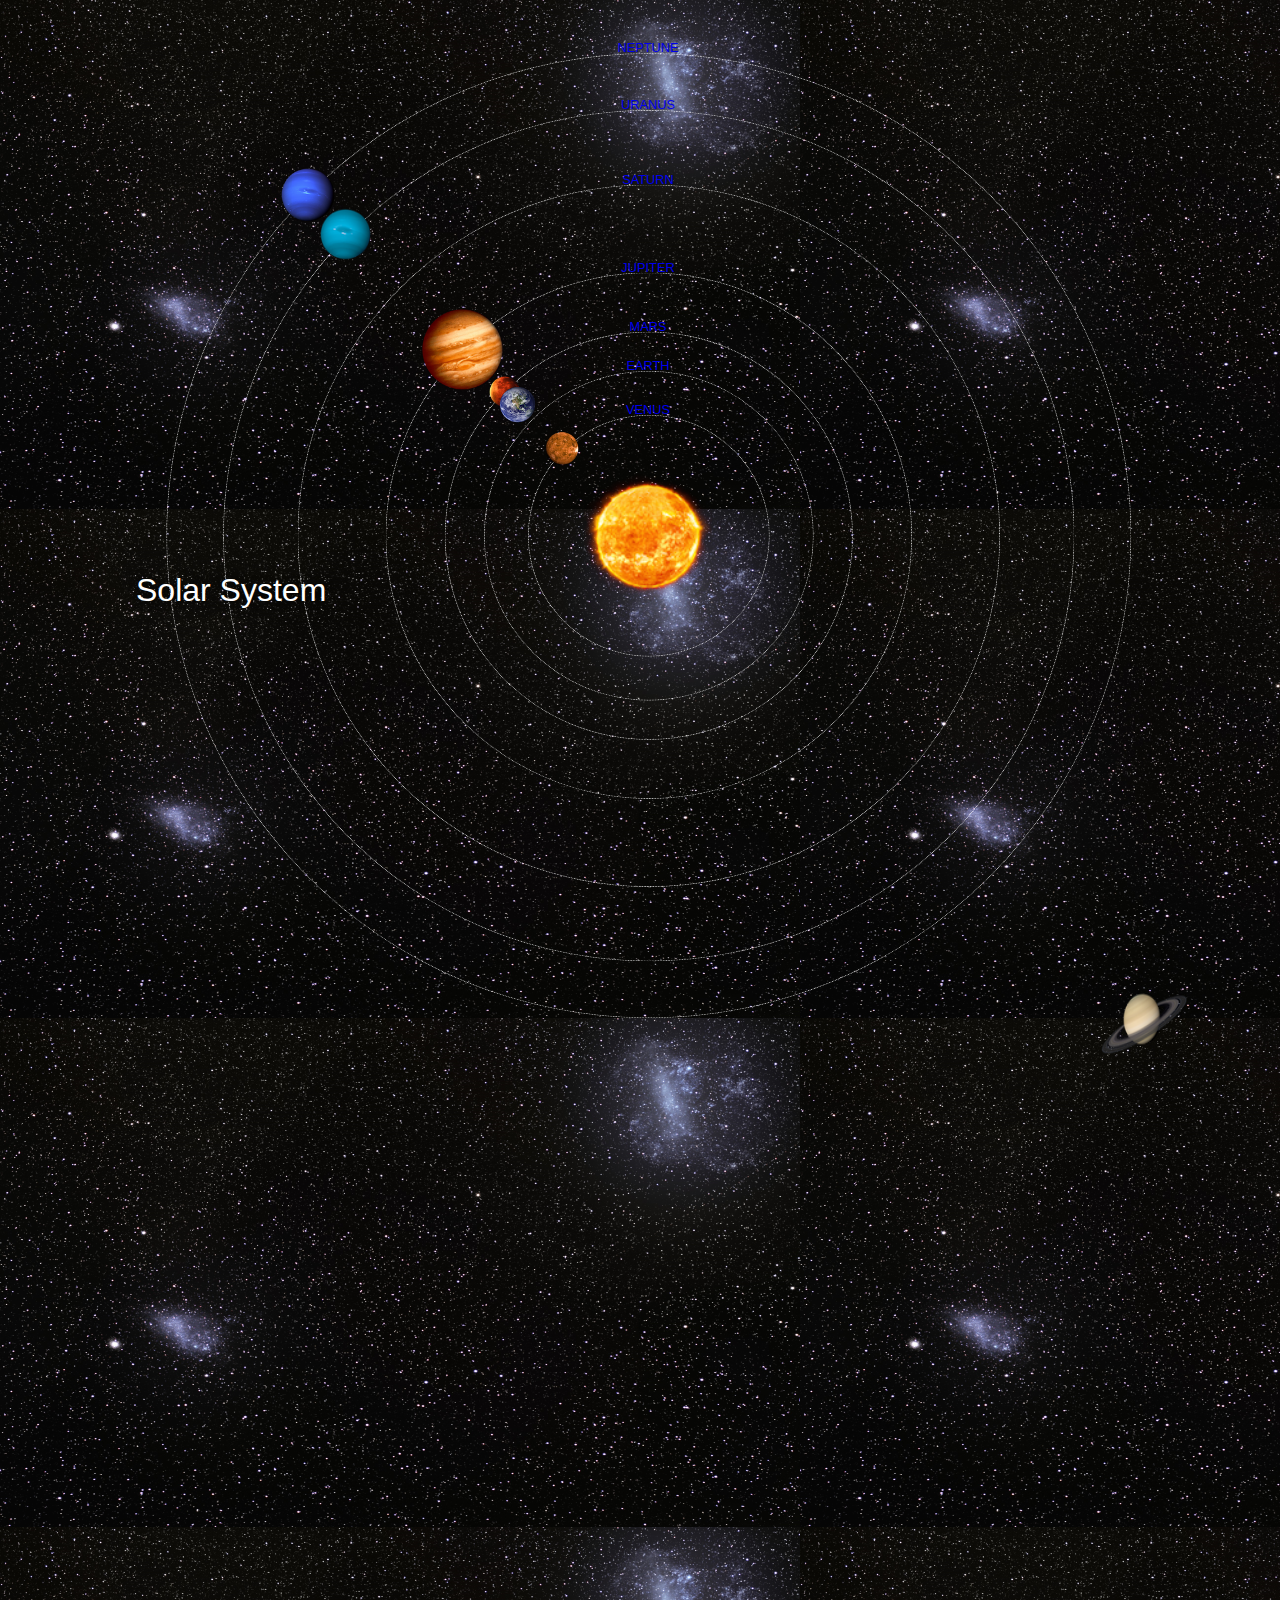
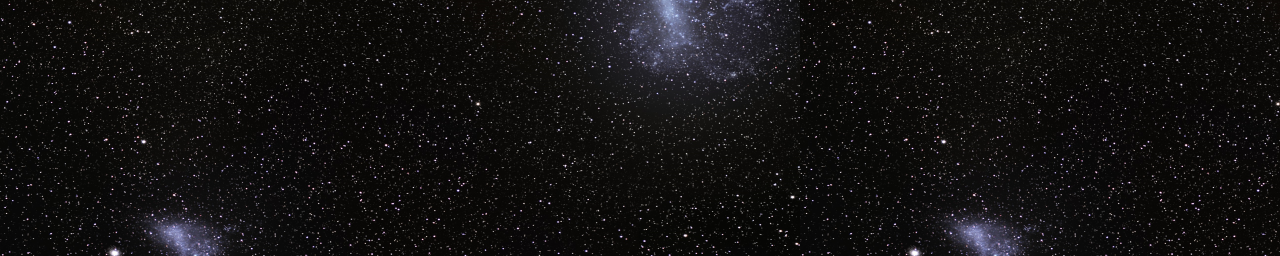
<file: index.html>
<!DOCTYPE>
<html>
<head>
    <title> Solar System</title>
    <link rel="stylesheet"  href="style.css"/>
    </head>
    <body>
    <div  id="container">
        <h1>Solar System</h1>
        <a hred="sun.html"><img src="images/sun.png" id="sun"/></a>
        
        <div id="neptune-orbit">
            <a href="neptune.html"><img src="images/neptune.png" id="neptune"/></a>
        </div>
        <div id="neptune-label" class="label-box">
            <a href="neptune.html">NEPTUNE</a>
        </div>
        
        
        <div id="uranus-orbit">
            <a href="uranus.html"><img src="images/uranus.png" id="uranus"/></a>
        </div>
        <div id="uranus-label" class="label-box">
            <a href="uranus.html">URANUS</a>
        </div>
        
        
        <div id="saturn-orbit">
            <a href="saturn.html"><img src="images/saturn.png" id="saturn"/></a>
        </div>
        <div id="saturn-label" class="label-box">
            <a href="saturn.html">SATURN</a>
        </div>
        
        
         <div id="jupiter-orbit">
            <a href="saturn.html"><img src="images/jupiter.png" id="jupiter"/></a>
        </div>
        <div id="jupiter-label" class="label-box">
            <a href="jupiter.html">JUPITER</a>
        </div>
        
         <div id="mars-orbit">
            <a href="mars.html"><img src="images/mars.png" id="mars"/></a>
        </div>
        <div id="mars-label" class="label-box">
            <a href="mars.html">MARS</a>
        </div>
        
         <div id="earth-orbit">
            <a href="earth.html"><img src="images/earth.png" id="earth"/></a>
        </div>
        <div id="earth-label" class="label-box">
            <a href="earth.html">EARTH</a>
        </div>
        
         <div id="venus-orbit">
            <a href="venus.html"><img src="images/venus.png" id="venus"/></a>
        </div>
        <div id="venus-label" class="label-box">
            <a href="venus.html">VENUS</a>
        </div>
        
    
        
        </div>  
    </body>
</html>
</file>
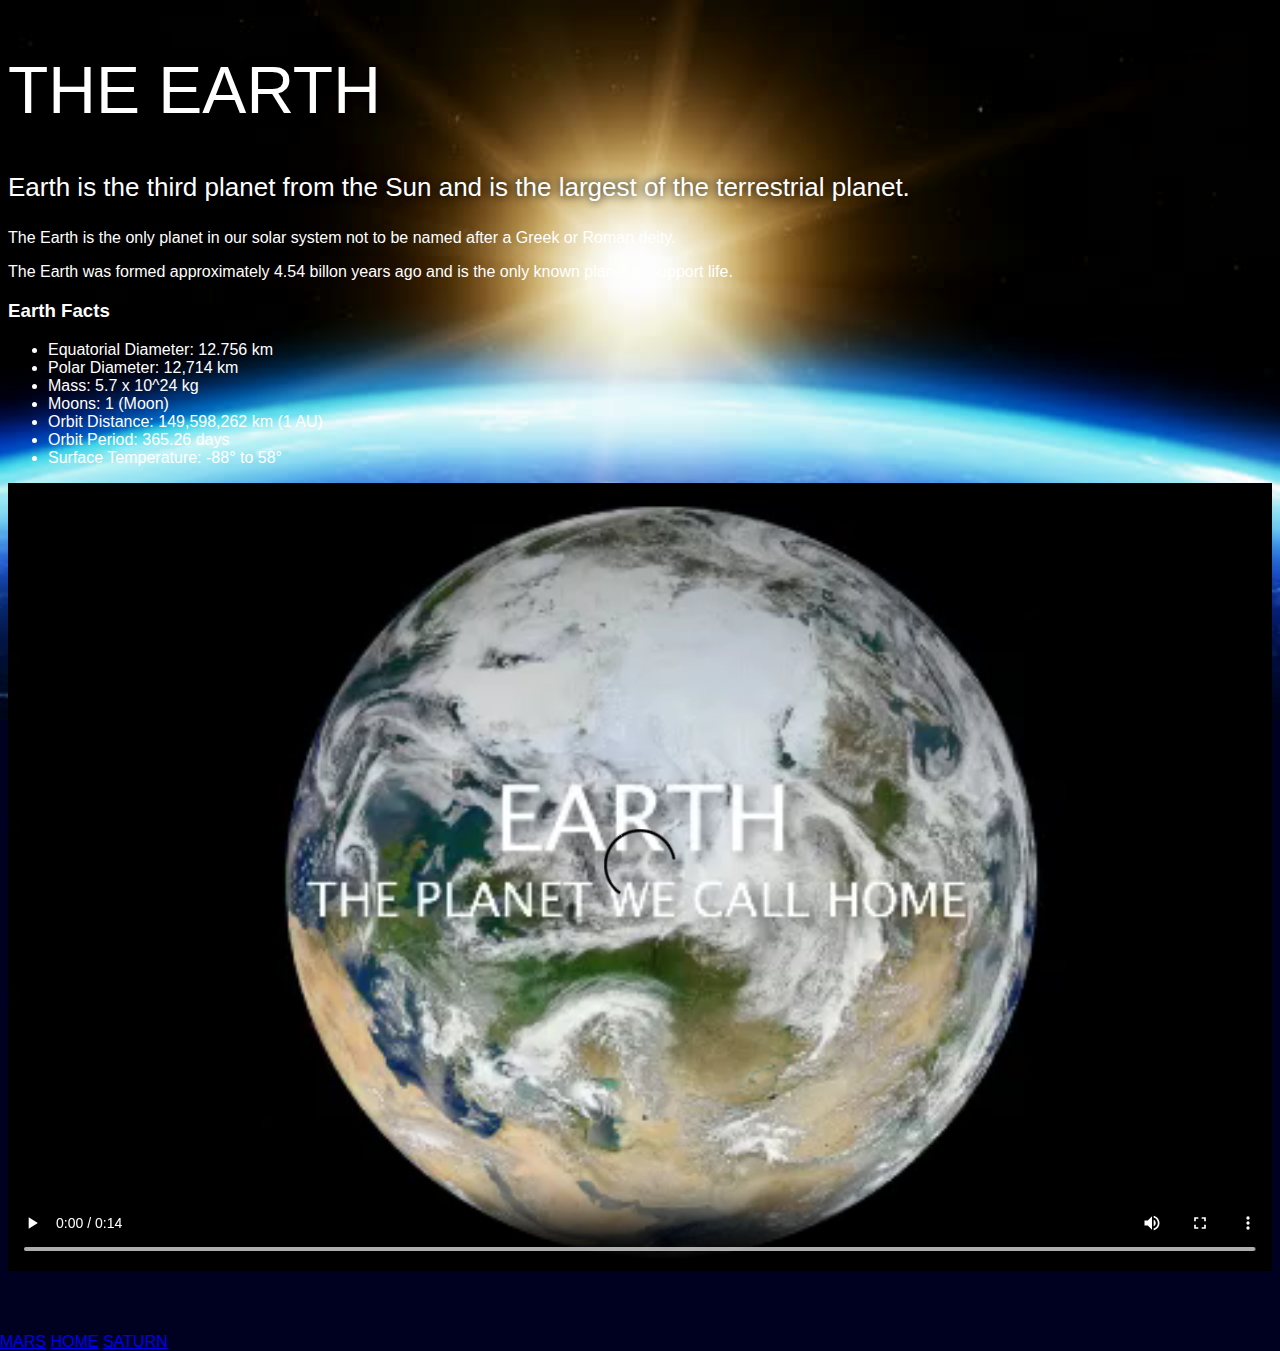
<file: earth.html>
<!DOCTYPE html> 
<html> 
<head> 
    <title>Solar System</title> 
    <link rel="stylesheet" href="style-pages.css"/> 
    </head> 

    <body> 

        <div id="main"> 
            <div id="content">
            <h1>The Earth</h1>
            <p class="intro">
                         Earth is the third planet from the Sun and is the largest  of the terrestrial planet.  
                </p>
                
                <p> The Earth is the only planet in our solar system not to be named after a Greek or Roman deity. </p> 

                <p>The Earth was formed approximately 4.54 billon years ago and is the only known planet to support life. </p> 
                
                <h3>Earth Facts</h3>
                <ul>
                 <li>Equatorial Diameter: 12.756 km</li> 
                 <li>Polar Diameter: 12,714 km</li> 
                 <li>Mass: 5.7 x 10^24 kg</li> 
                 <li>Moons: 1 (Moon)</li> 
                 <li>Orbit Distance: 149,598,262 km (1 AU) </li> 
                 <li>Orbit Period: 365.26  days</li>  
                 <li>Surface Temperature: -88&deg; to 58&deg;</li>  
                </ul>
                
                <video id="video" controls>
                <source src="videos/earth-video.mp4" type="video/mp4">
                </video>
                
            </div>
            <div id="botttom-tabs">
                <a href="mars.html">MARS</a>
                <a href="index.html">HOME</a>
                <a href="saturn.html">SATURN</a>
                
            
            </div>
        </div>
    </body>
</html>
</file>
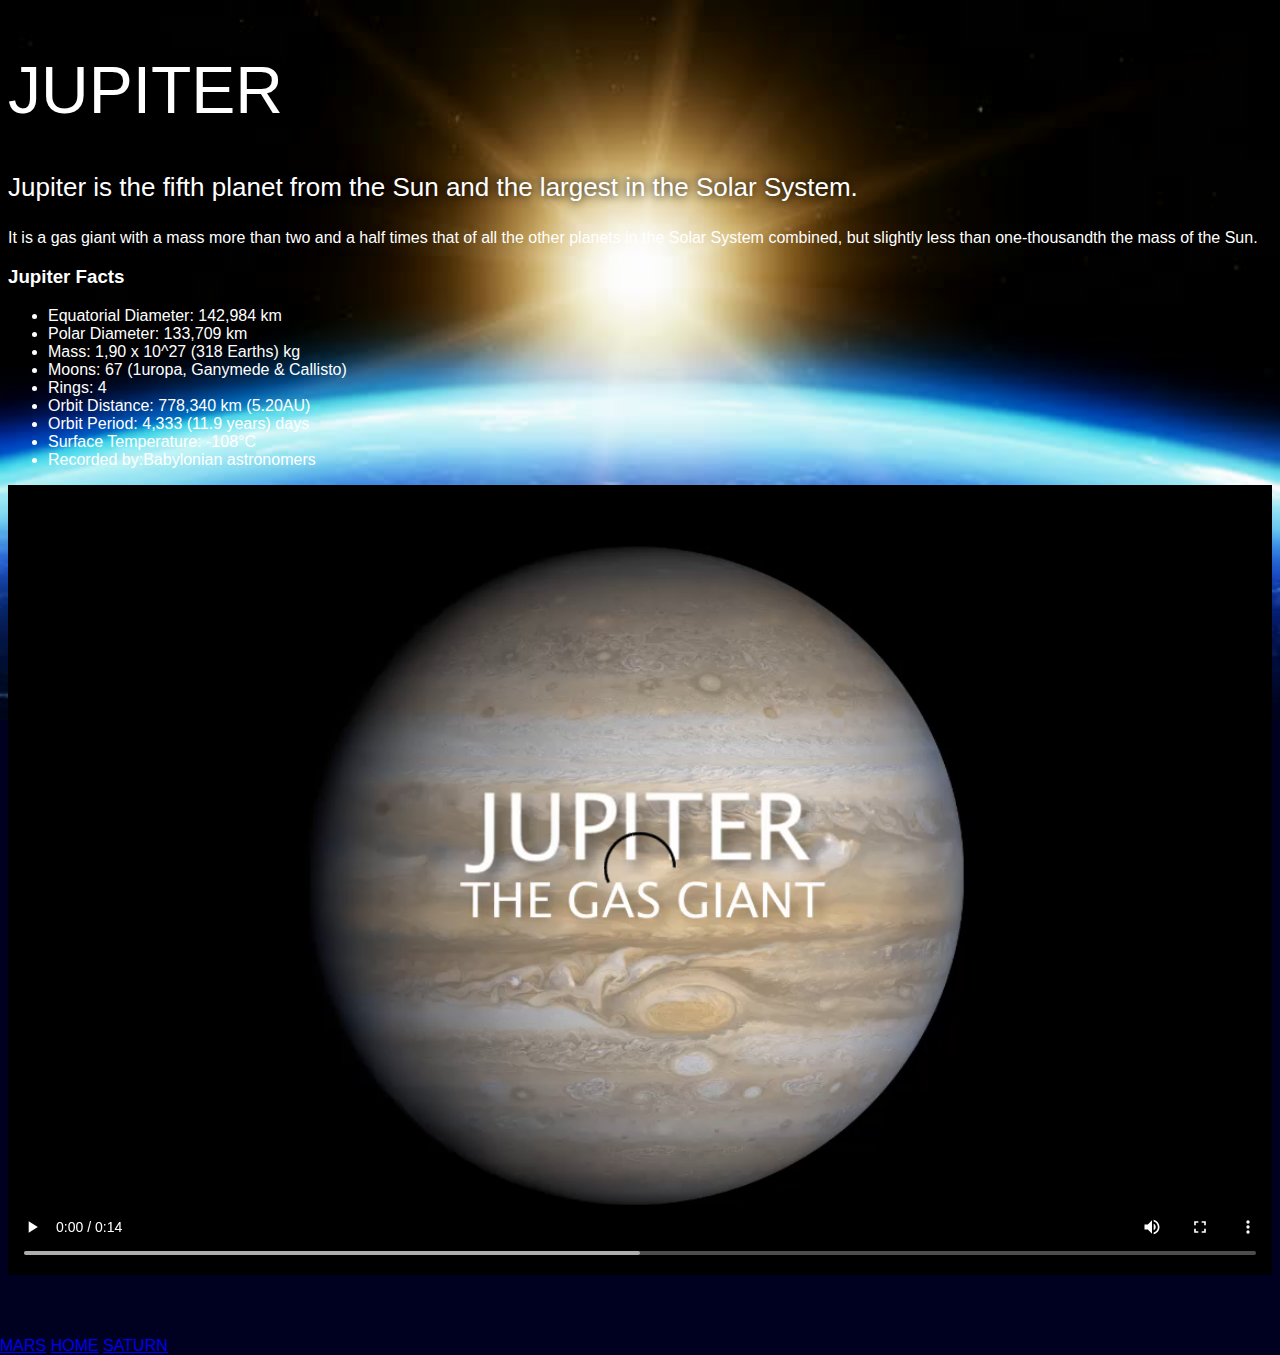
<file: jupiter.html>
<!DOCTYPE html> 
<html> 
<head> 
    <title>Solar System</title> 
    <link rel="stylesheet" href="style-pages.css"/> 
    </head> 

    <body> 

        <div id="main"> 
            <div id="content">
            <h1>Jupiter</h1>
            <p class="intro">
               Jupiter is the fifth planet from the Sun and the largest in the Solar System. 
                </p>
                
                <p>It is a gas giant with a mass more than two and a half times that of all the other planets in the Solar System combined, but slightly less than one-thousandth the mass of the Sun.</p>
                
                <h3>Jupiter Facts</h3>
                  <ul> 

                 <li>Equatorial Diameter: 142,984 km</li> 
                 <li>Polar Diameter: 133,709 km</li> 
                 <li>Mass: 1,90 x 10^27 (318 Earths) kg</li> 
                 <li>Moons: 67 (1uropa, Ganymede & Callisto)</li> 
                <li>Rings: 4</li> 
                 <li>Orbit Distance: 778,340 km (5.20AU) </li> 
                 <li>Orbit Period: 4,333 (11.9 years) days</li>  
                 <li>Surface Temperature: -108&deg;C</li>  
                 <li>Recorded by:Babylonian astronomers</li> 

            </ul> 
                
                <video id="video" controls>
                <source src="videos/jupiter-video.mp4" type="video/mp4">
                </video>
             
            </div>
            <div id="botttom-tabs">
                <a href="mars.html">MARS</a>
                <a href="index.html">HOME</a>
                <a href="saturn.html">SATURN</a>
                
            
            </div>
        </div>
    </body>
</html>
</file>
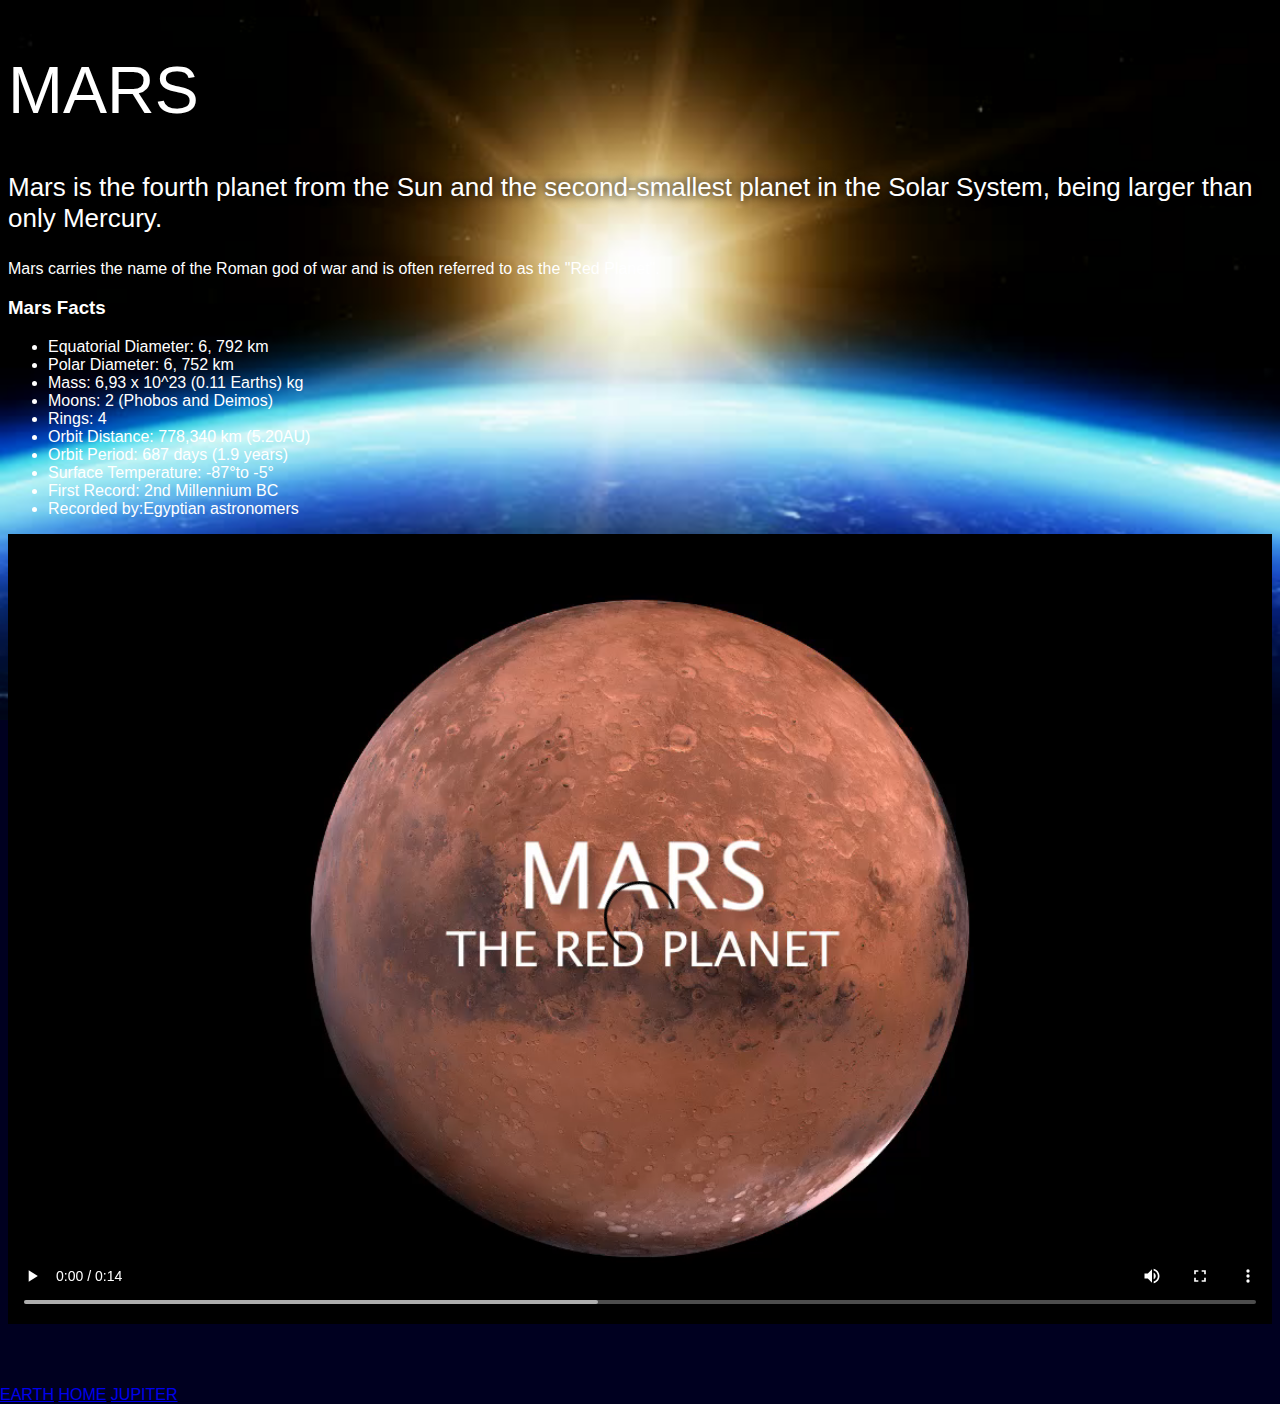
<file: mars.html>
<!DOCTYPE html> 
<html> 
<head> 
    <title>Solar System</title> 
    <link rel="stylesheet" href="style-pages.css"/> 
    </head> 

    <body> 

        <div id="main"> 
            <div id="content">
            <h1>Mars</h1>
            <p class="intro">
               Mars is the fourth planet from the Sun and the second-smallest planet in the Solar System, being larger than only Mercury.  
                </p>
                
                <p>Mars carries the name of the Roman god of war and is often referred to as the "Red Planet".</p>
                
                <h3>Mars Facts</h3>
                <ul> 

                 <li>Equatorial Diameter: 6, 792 km</li> 
                 <li>Polar Diameter: 6, 752 km</li> 
                 <li>Mass: 6,93 x 10^23 (0.11 Earths) kg</li> 
                 <li>Moons: 2 (Phobos and Deimos)</li> 
                <li>Rings: 4</li> 
                 <li>Orbit Distance: 778,340 km (5.20AU) </li> 
                 <li>Orbit Period: 687 days  (1.9 years)</li>  
                 <li>Surface Temperature: -87&deg;to -5&deg;</li>  
                <li>First Record: 2nd Millennium BC</li> 
                 <li>Recorded by:Egyptian astronomers</li> 

            </ul> 
                
                <video id="video" controls>
                <source src="videos/mars-video.mp4" type="video/mp4">
                </video>
                
            </div>
            <div id="botttom-tabs">
                <a href="earth.html">EARTH</a>
                <a href="index.html">HOME</a>
                <a href="jupiter.html">JUPITER</a>
                
            
            </div>
        </div>
    </body>
</html>
</file>
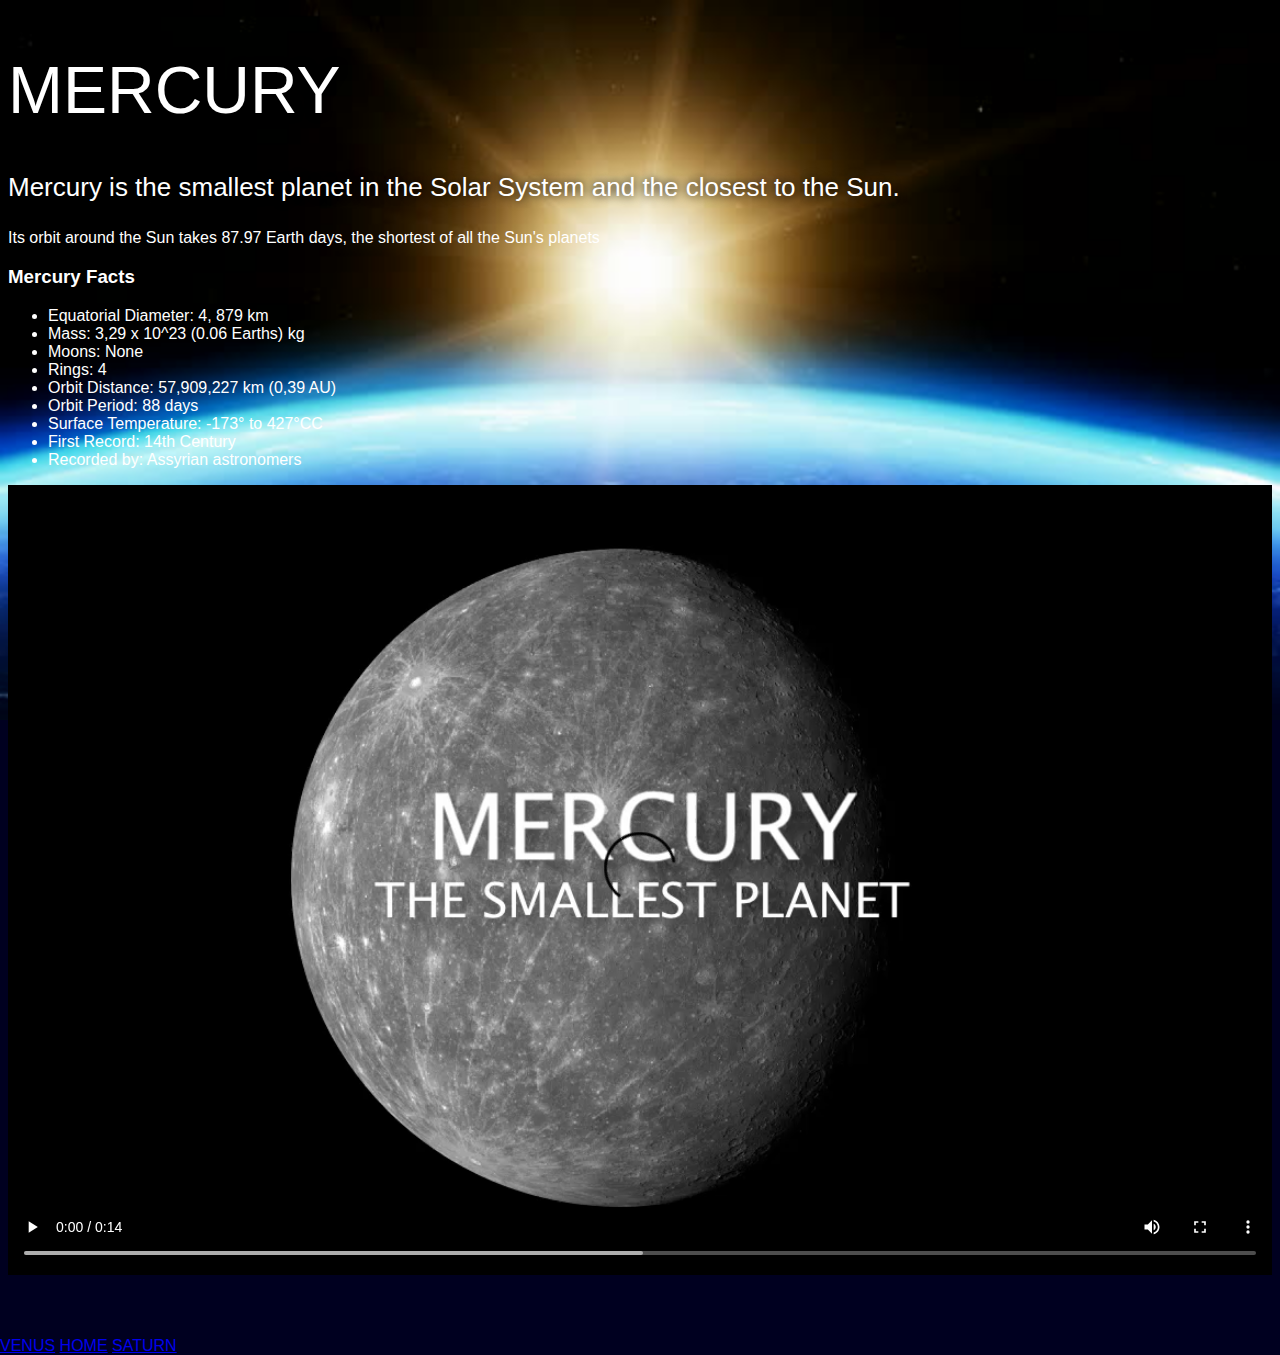
<file: mercury.html>
<!DOCTYPE html> 
<html> 
<head> 
    <title>Solar System</title> 
    <link rel="stylesheet" href="style-pages.css"/> 
    </head> 

    <body> 

        <div id="main"> 
            <div id="content">
            <h1>Mercury</h1>
            <p class="intro">
                     Mercury is the smallest planet in the Solar System and the closest to the Sun.  
                </p>
                
                <p>Its orbit around the Sun takes 87.97 Earth days, the shortest of all the Sun's planets</p>
                
                <h3>Mercury Facts</h3>
                <ul>
                 <li>Equatorial Diameter: 4, 879 km</li> 
                 <li>Mass: 3,29 x 10^23 (0.06 Earths) kg</li> 
                 <li>Moons: None</li> 
                <li>Rings: 4</li> 
                 <li>Orbit Distance: 57,909,227 km (0,39 AU) </li> 
                 <li>Orbit Period: 88 days</li>  
                 <li>Surface Temperature: -173&deg; to 427&deg;CC</li> 
                <li>First Record: 14th Century</li> 
                 <li>Recorded by: Assyrian astronomers</li> 
                
                </ul>
                
                <video id="video" controls>
                <source src="videos/mercury-video.mp4" type="video/mp4">
                </video>
                
            </div>
            <div id="botttom-tabs">
                <a href="venus.html">VENUS</a>
                <a href="index.html">HOME</a>
                <a href="saturn.html">SATURN</a>
                
            
            </div>
        </div>
    </body>
</html>
</file>
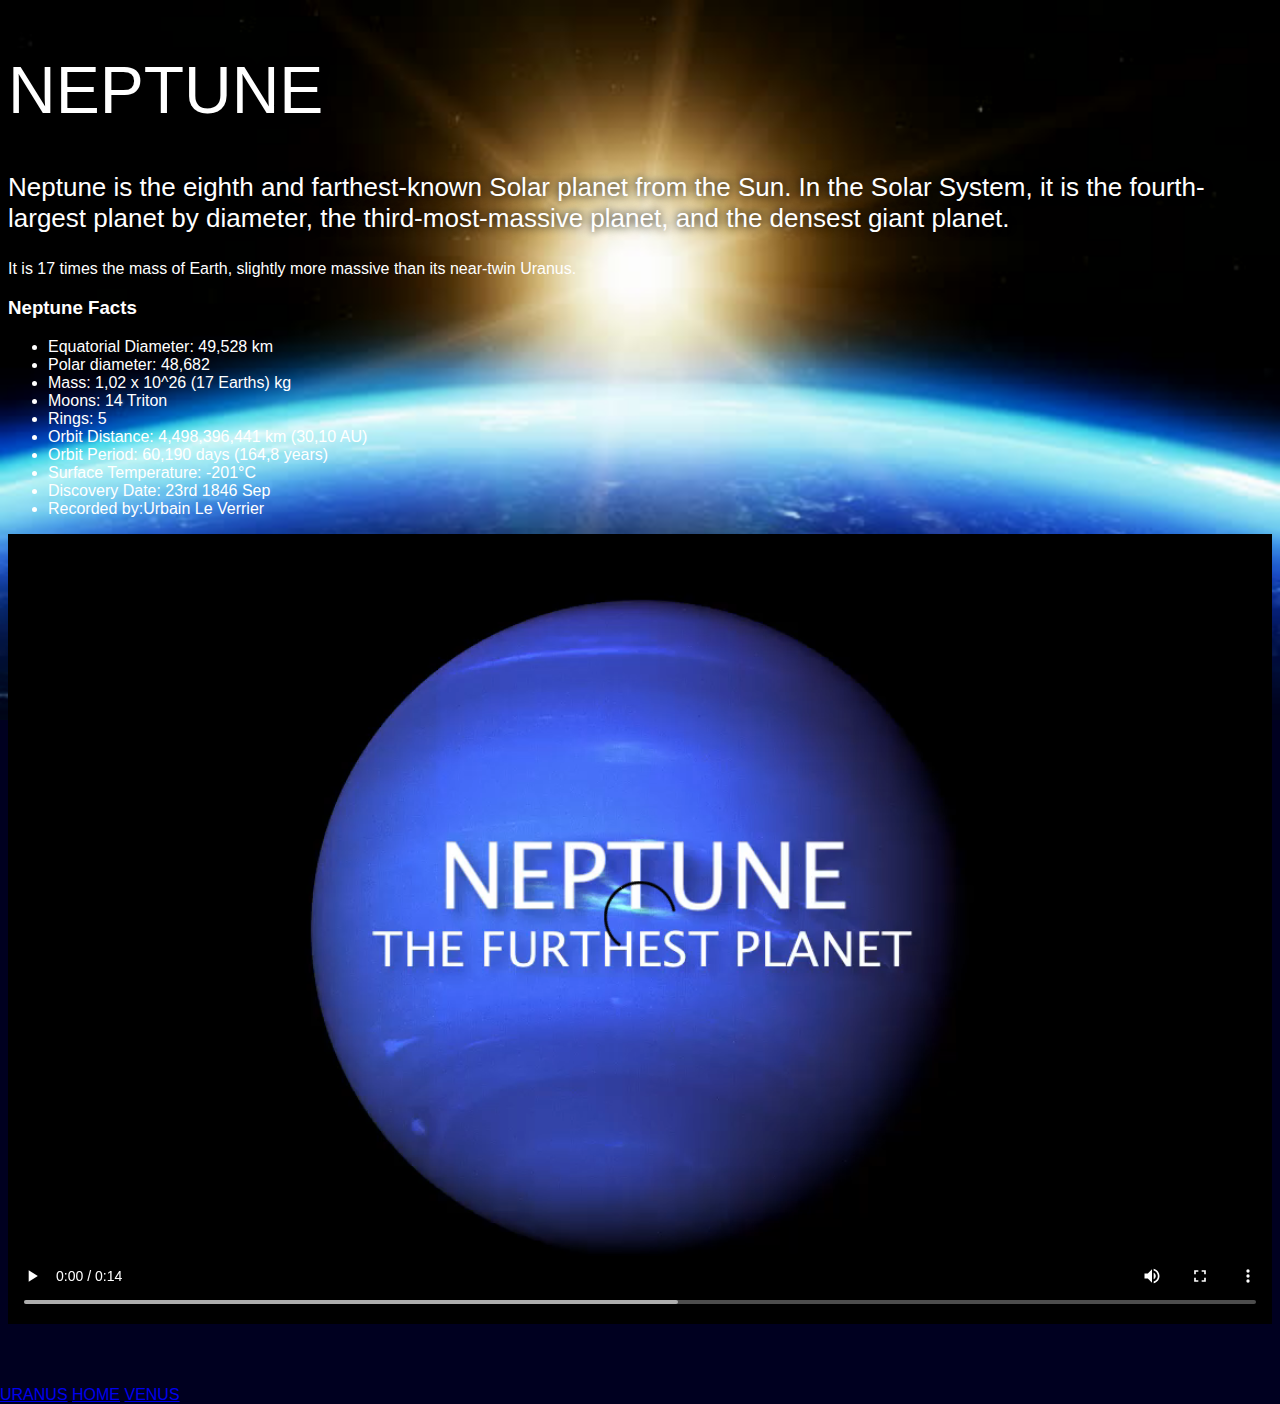
<file: neptune.html>
<!DOCTYPE html> 
<html> 
<head> 
    <title>Solar System</title> 
    <link rel="stylesheet" href="style-pages.css"/> 
    </head> 

    <body> 

        <div id="main"> 
            <div id="content">
            <h1>Neptune</h1>
            <p class="intro">
               Neptune is the eighth and farthest-known Solar planet from the Sun. In the Solar System, it is the fourth-largest planet by diameter, the third-most-massive planet, and the densest giant planet.  
                </p>
                
                <p>It is 17 times the mass of Earth, slightly more massive than its near-twin Uranus.</p>
                
                <h3>Neptune Facts</h3>
                <ul>
                 <li>Equatorial Diameter: 49,528 km</li> 
                 <li>Polar diameter: 48,682</li> 
                 <li>Mass: 1,02 x 10^26 (17 Earths) kg</li> 
                 <li>Moons: 14 Triton</li> 
                 <li>Rings: 5</li> 
                 <li>Orbit Distance: 4,498,396,441 km (30,10 AU) </li> 
                 <li>Orbit Period: 60,190 days (164,8 years)</li>  
                 <li>Surface Temperature: -201&deg;C</li> 
                 <li>Discovery Date: 23rd 1846 Sep</li> 
                 <li>Recorded by:Urbain Le Verrier</li> 
                </ul>
                
                <video id="video" controls>
                <source src="videos/neptune-video.mp4" type="video/mp4">
                </video>
                
            </div>
            <div id="botttom-tabs">
                <a href="uranus.html">URANUS</a>
                <a href="index.html">HOME</a>
                <a href="venus.html">VENUS</a>
                
            
            </div>
        </div>
    </body>
</html>
</file>
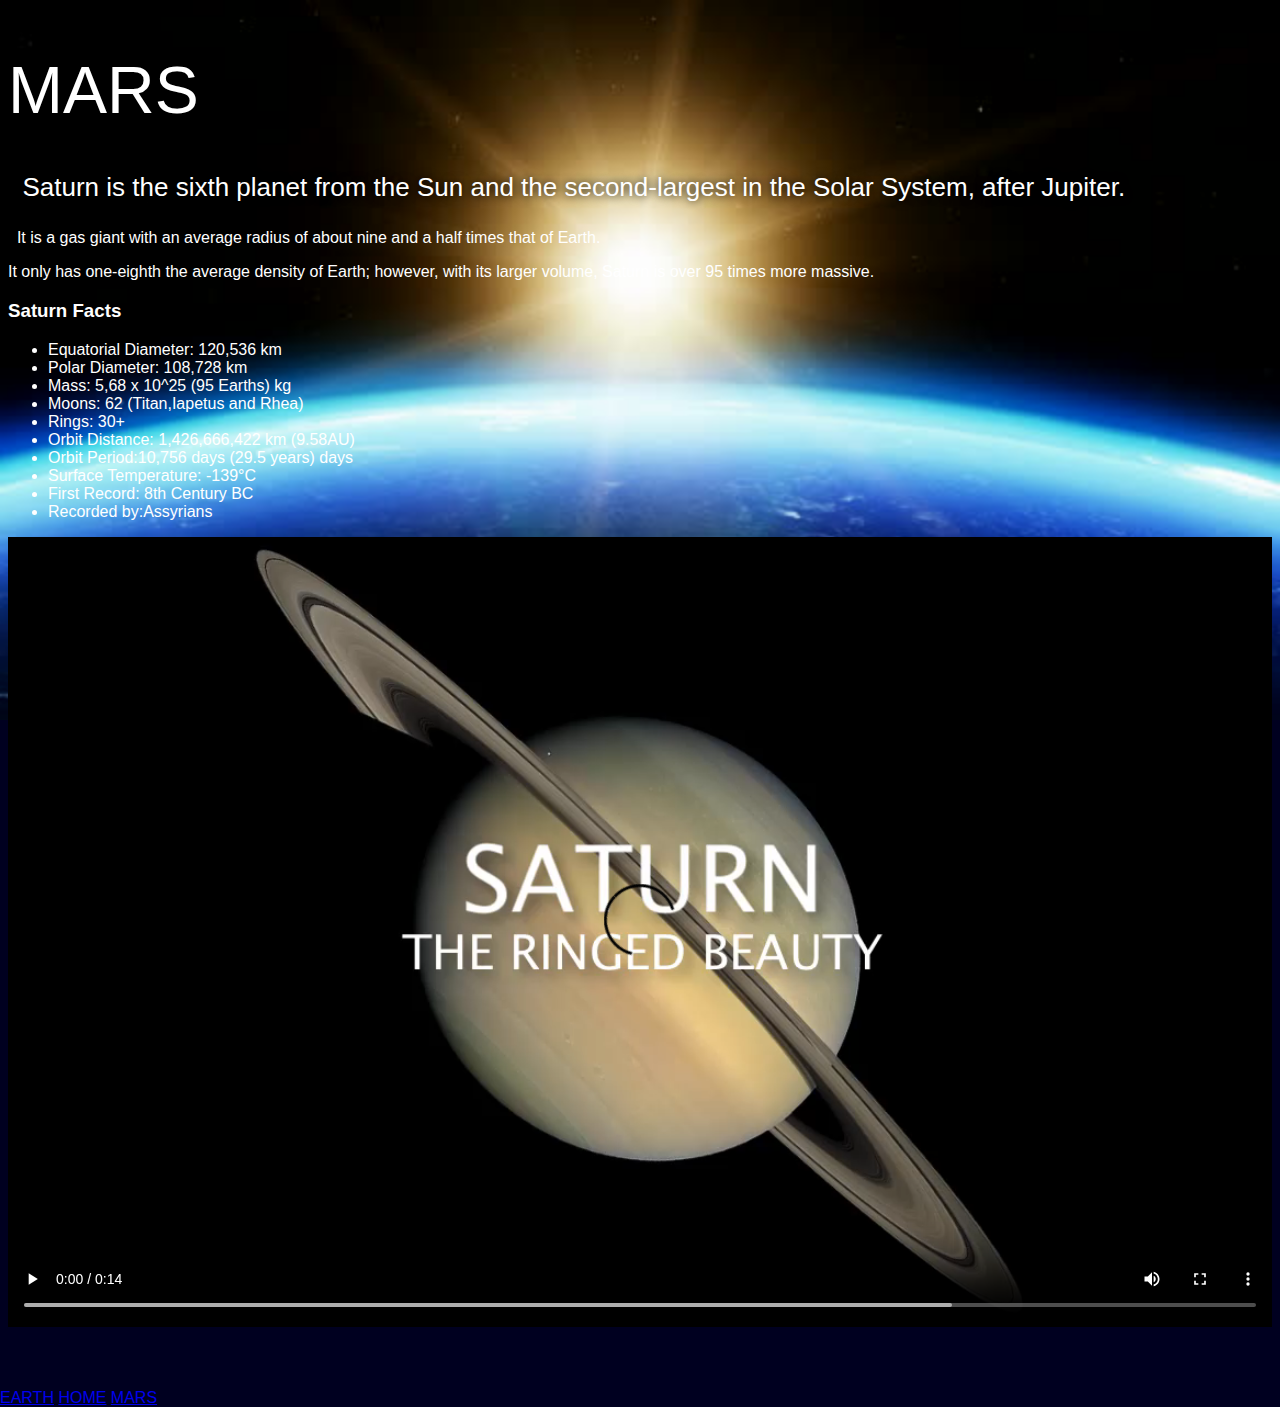
<file: saturn.html>
<!DOCTYPE html> 
<html> 
<head> 
    <title>Solar System</title> 
    <link rel="stylesheet" href="style-pages.css"/> 
    </head> 

    <body> 

        <div id="main"> 
            <div id="content">
            <h1>Mars</h1>
            <p class="intro">
                 Saturn is the sixth planet from the Sun and the second-largest in the Solar System, after Jupiter. 
                </p>
                
                <p>  It is a gas giant with an average radius of about nine and a half times that of Earth.</p>
                <p>It only has one-eighth the average density of Earth; however, with its larger volume, Saturn is over 95 times more massive. </p> 
                
                <h3>Saturn Facts</h3>
                <ul>
                  <li>Equatorial Diameter: 120,536 km</li> 
                 <li>Polar Diameter: 108,728 km</li> 
                 <li>Mass: 5,68 x 10^25 (95 Earths) kg</li> 
                 <li>Moons: 62 (Titan,Iapetus and Rhea)</li> 
                <li>Rings: 30+ </li> 
                 <li>Orbit Distance: 1,426,666,422 km (9.58AU) </li> 
                 <li>Orbit Period:10,756 days (29.5 years) days</li>  
                 <li>Surface Temperature: -139&deg;C</li>  
                <li>First Record: 8th Century BC</li> 
                 <li>Recorded by:Assyrians</li> 

            </ul> 
                <video id="video" controls>
                <source src="videos/saturn-video.mp4" type="video/mp4">
                </video>
                
            </div>
            <div id="botttom-tabs">
                <a href="earth.html">EARTH</a>
                <a href="index.html">HOME</a>
                <a href="mars.html">MARS</a>
                
            
            </div>
        </div>
    </body>
</html>
</file>
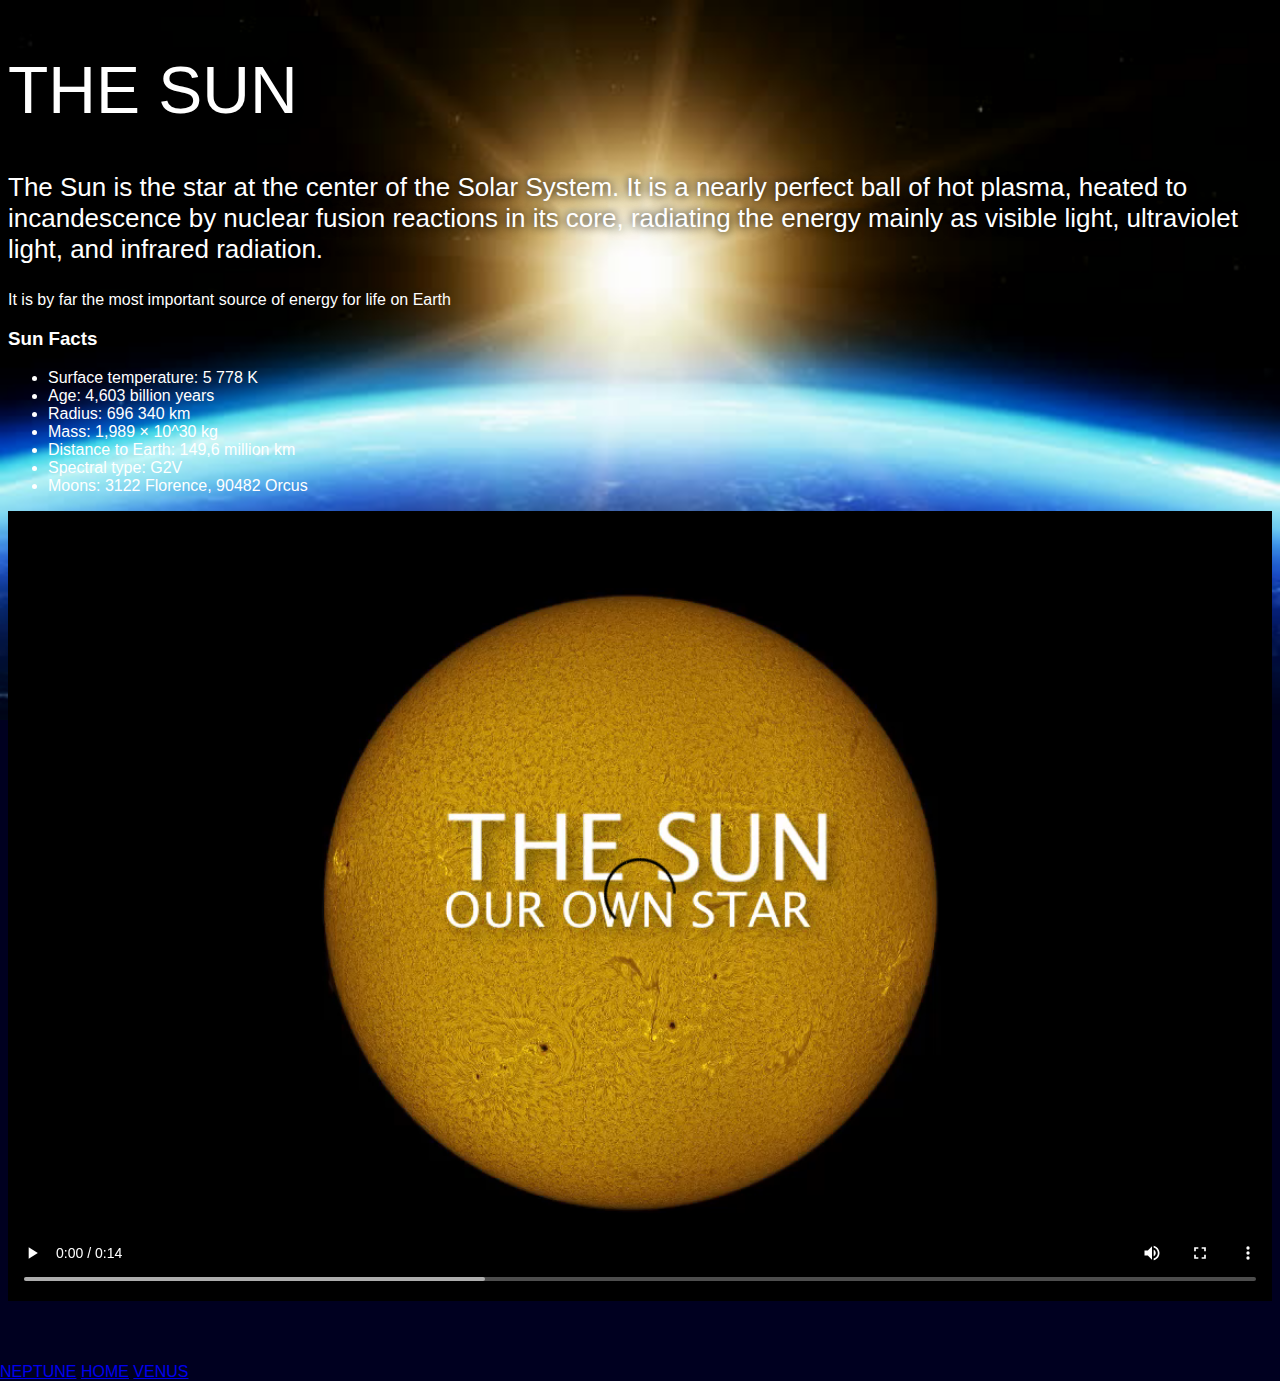
<file: sun.html>
<!DOCTYPE html> 
<html> 
<head> 
    <title>Solar System</title> 
    <link rel="stylesheet" href="style-pages.css"/> 
    </head> 

    <body> 

        <div id="main"> 
            <div id="content">
            <h1>The Sun</h1>
            <p class="intro">
                The Sun is the star at the center of the Solar System. It is a nearly perfect ball of hot plasma, heated to incandescence by nuclear fusion reactions in its core, radiating the energy mainly as visible light, ultraviolet light, and infrared radiation.  
                </p>
                
                <p>It is by far the most important source of energy for life on Earth</p>
                
                <h3>Sun Facts</h3>
                <ul>
                <li>Surface temperature: 5 778 K</li>
                <li>Age: 4,603 billion years</li>
                <li>Radius: 696 340 km</li>
                <li>Mass: 1,989 × 10^30 kg</li>
                <li>Distance to Earth: 149,6 million km</li>
                <li>Spectral type: G2V</li>
                <li>Moons: 3122 Florence, 90482 Orcus</li>
                
                </ul>
                
                <video id="video" controls>
                <source src="videos/sun-video.mp4" type="video/mp4">
                </video>
                
            </div>
            <div id="botttom-tabs">
                <a href="neptune.html">NEPTUNE</a>
                <a href="index.html">HOME</a>
                <a href="venus.html">VENUS</a>
                
            
            </div>
        </div>
    </body>
</html>
</file>
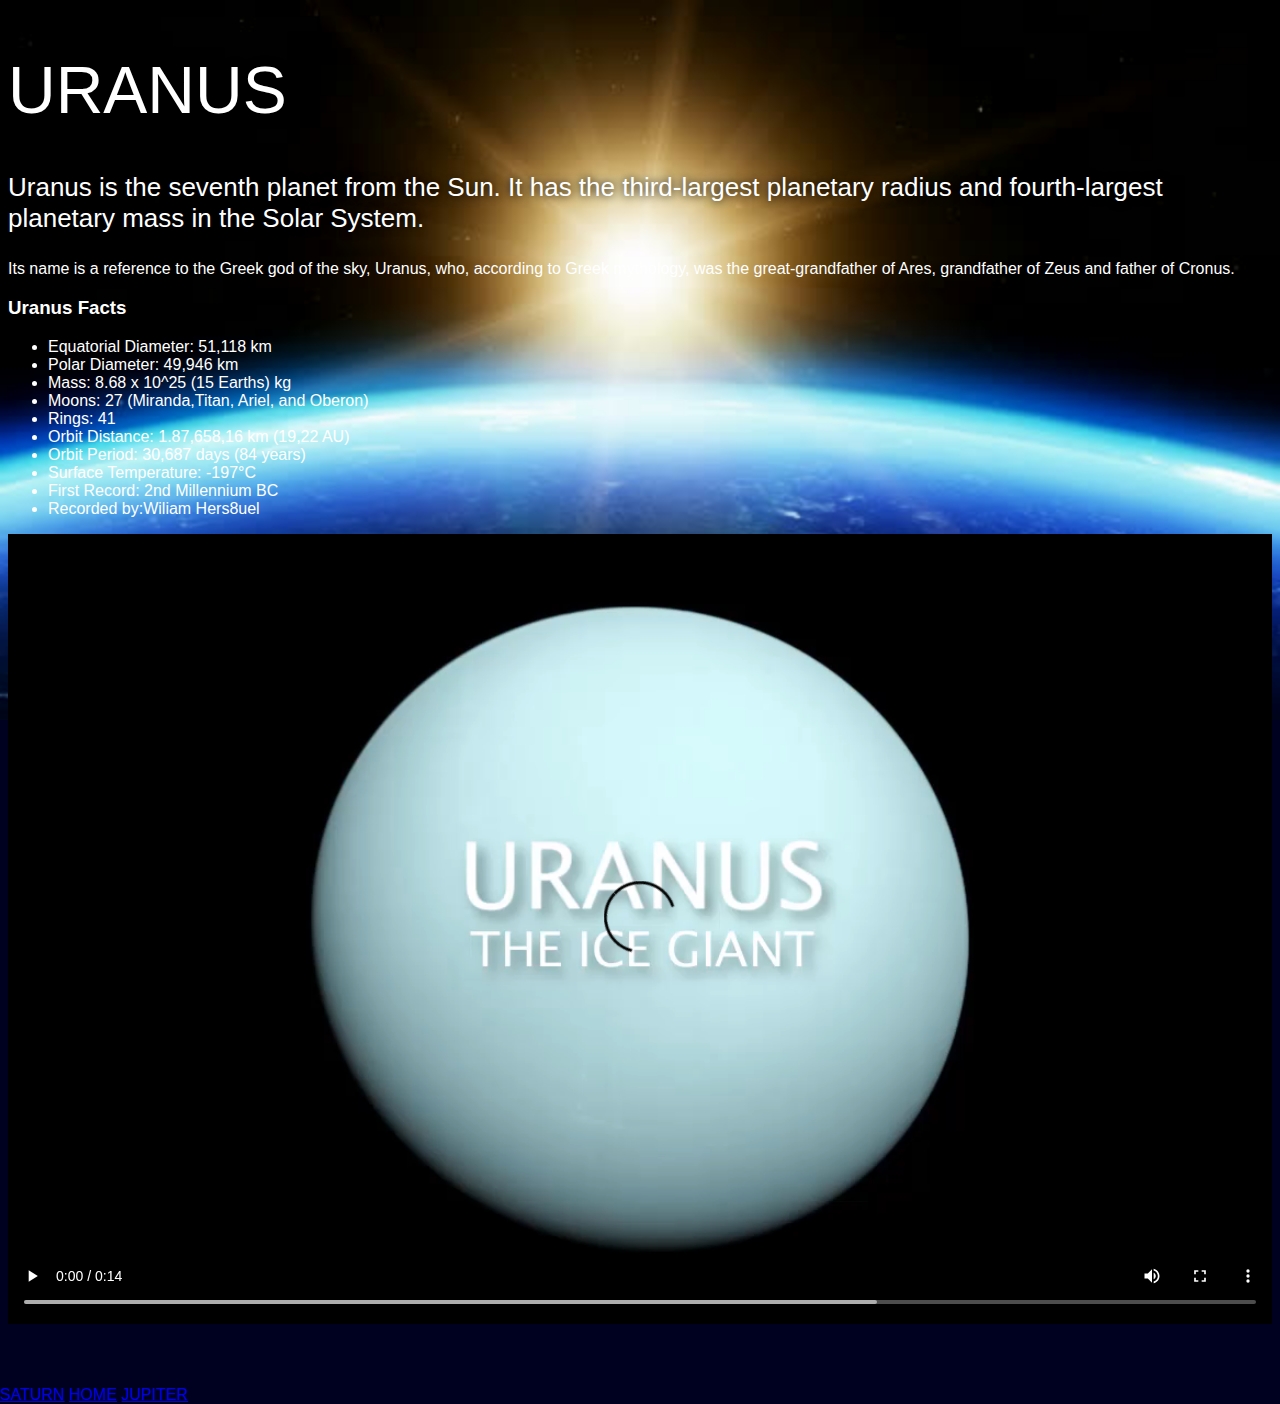
<file: uranus.html>
<!DOCTYPE html> 
<html> 
<head> 
    <title>Solar System</title> 
    <link rel="stylesheet" href="style-pages.css"/> 
    </head> 

    <body> 

        <div id="main"> 
            <div id="content">
            <h1>URANUS</h1>
            <p class="intro">
                 Uranus is the seventh planet from the Sun.  It has the third-largest planetary radius and fourth-largest planetary mass in the Solar System.  
                </p>
                
                <p>Its name is a reference to the Greek god of the sky, Uranus, who, according to Greek mythology, was the great-grandfather of Ares, grandfather of Zeus and father of Cronus.</p>
                
                <h3>Uranus Facts</h3>
                <ul>
                 <li>Equatorial Diameter: 51,118 km</li> 
                 <li>Polar Diameter: 49,946 km</li> 
                 <li>Mass: 8.68 x 10^25 (15 Earths) kg</li> 
                 <li>Moons: 27 (Miranda,Titan, Ariel, and Oberon)</li> 
                 <li>Rings: 41</li> 
                 <li>Orbit Distance: 1.87,658,16 km (19,22 AU) </li> 
                 <li>Orbit Period: 30,687 days  (84 years)</li>  
                 <li>Surface Temperature: -197&deg;C</li> 
                 <li>First Record: 2nd Millennium BC</li> 
                 <li>Recorded by:Wiliam Hers8uel</li> 
                
                </ul>
                
                <video id="video" controls>
                <source src="videos/uranus-video.mp4" type="video/mp4">
                </video>
                
            </div>
            <div id="botttom-tabs">
                <a href="saturn.html">SATURN</a>
                <a href="index.html">HOME</a>
                <a href="jupiter.html">JUPITER</a>
                
            
            </div>
        </div>
    </body>
</html>
</file>
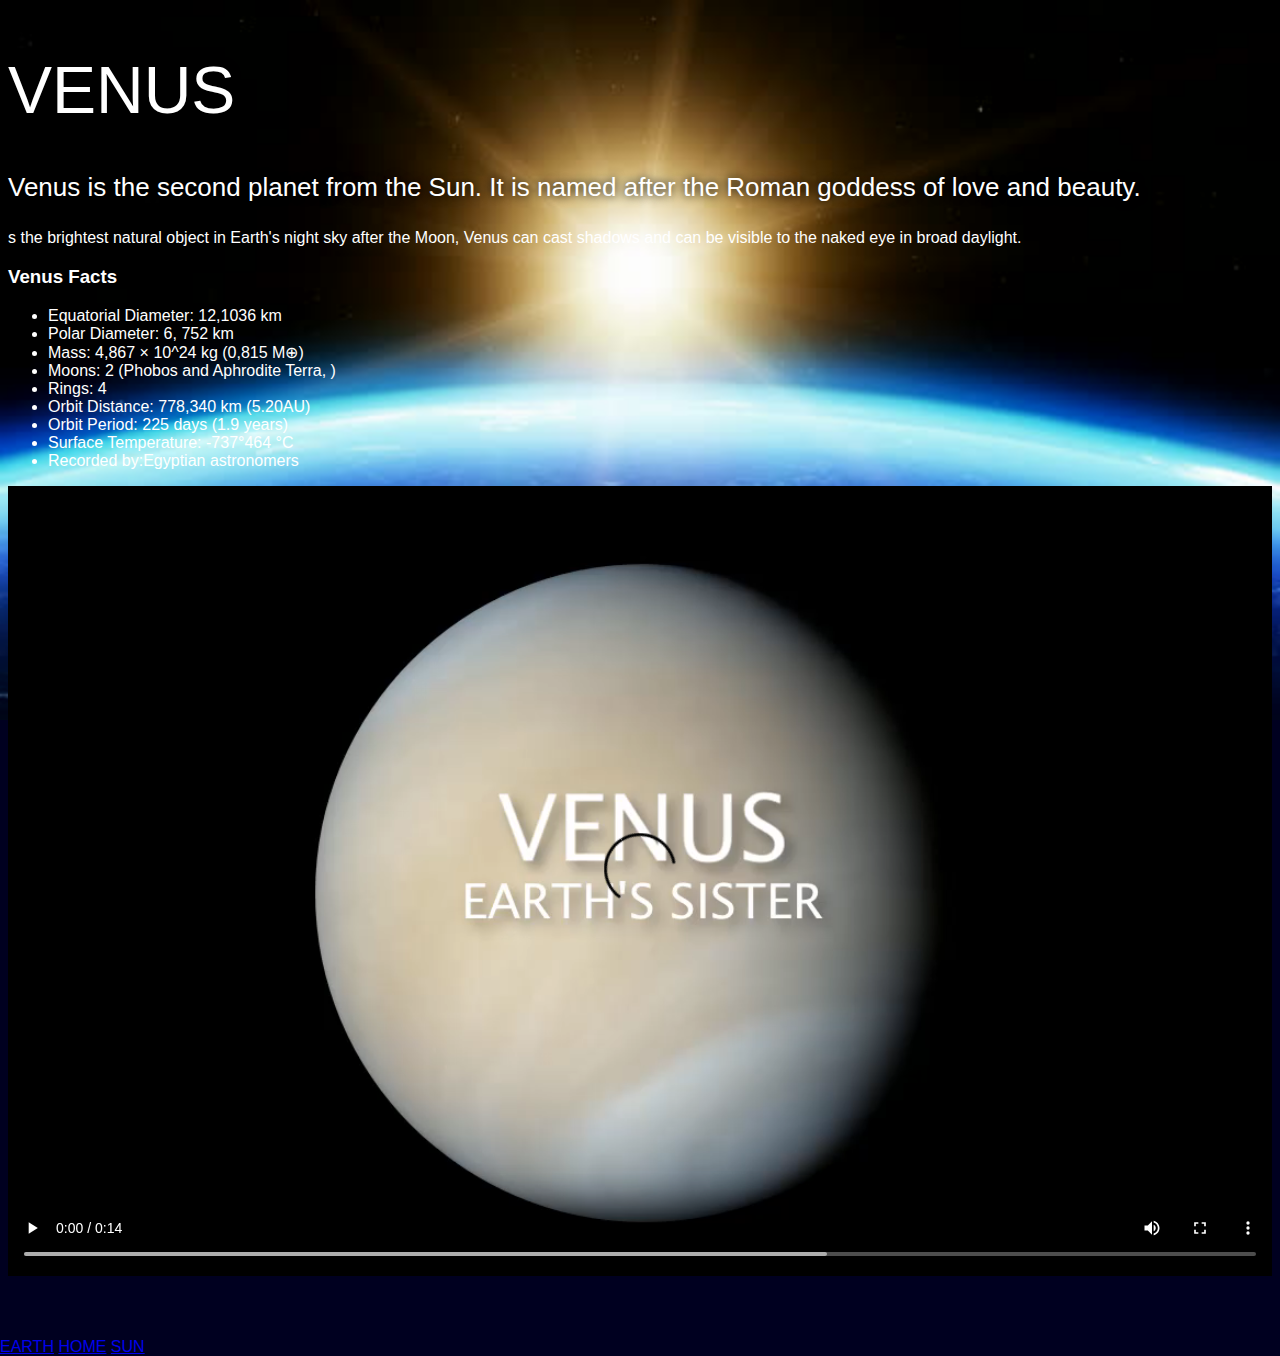
<file: venus.html>
<!DOCTYPE html> 
<html> 
<head> 
    <title>Solar System</title> 
    <link rel="stylesheet" href="style-pages.css"/> 
    </head> 

    <body> 

        <div id="main"> 
            <div id="content">
            <h1>VENUS</h1>
            <p class="intro">
                Venus is the second planet from the Sun. It is named after the Roman goddess of love and beauty.
            </p> 

            <p>  
                s the brightest natural object in Earth's night sky after the Moon, Venus can cast shadows and can be visible to the naked eye in broad daylight.</p> 
                
            <h3>Venus Facts</h3> 

            <ul> 

                 <li>Equatorial Diameter: 12,1036 km</li> 
                 <li>Polar Diameter: 6, 752 km</li> 
                 <li>Mass: 4,867 × 10^24 kg (0,815 M⊕) </li> 
                 <li>Moons: 2 (Phobos and Aphrodite Terra,  )</li> 
                <li>Rings: 4</li> 
                 <li>Orbit Distance: 778,340 km (5.20AU) </li> 
                 <li>Orbit Period: 225 days  (1.9 years)</li>  
                 <li>Surface Temperature: -737&deg;464 °C</li> 
                 <li>Recorded by:Egyptian astronomers</li> 

            </ul> 

             
                
                <video id="video" controls>
                <source src="videos/venus-video.mp4" type="video/mp4">
                </video>
                
            </div>
            <div id="botttom-tabs">
                <a href="earth.html">EARTH</a>
                <a href="index.html">HOME</a>
                <a href="sun.html">SUN</a>
                
            
            </div>
        </div>
    </body>
</html>
</file>
<file: style.css>
body{
    width:100%;
    height:100%;
    background:url('images/space.png');
    overflow:hidden;
}

h1{
    font-family: sans-serif;
    font-weight: 100;
    font-size: 40px;
    text-shadow: 0 0 10px #000000;
    color: white;
}


/*====================SUN======================*/

#sun{
    position: absolute;
    z-index: 100;
    width: 160px;
    bottom: 10px;
    left: 50%;
    margin-left: -80px;
}

/*=================== NEPTUNE ================*/

#neptune{
    width: 66px;
    height: 66px;
    margin: 143px;
    z-index:1000 ;
     animation: spin-right 8s linear infinite;
    -webkit-animation: spin-right 8s linear infinite;
}

#neptune-orbit{
    position: absolute;
    width: 1204px;
    height: 1204px;
    bottom: -512px;
    left: 50%;
    margin-left: -602px;
    border: 1px dotted white;
    border-radius: 50%;
    animation: spin-left 14s linear infinite;
    -webkit-animation: spin-left 14s linear infinite;
}

#neptune-label{
    bottom: 692px;
}


/*=================== URANUS ===================*/

#uranus{
    width: 66px;
    height: 66px;
    margin: 120px;
    z-index: 1000;
    animation: spin-right 8s linear infinite;
    -webkit-animation:spin-right 8s linear infinite;
    

}

#uranus-orbit{
    position: absolute;
    width: 1062px;
    height: 1062px;
    bottom: -441px;
    left: 50%;
    margin-left: -531px;
    border: 1px dotted white;
    border-radius: 50%;
    animation: spin-left 15s linear infinite;
    -webkit-animation: spin-left 15s linear infinite;
}

#uranus-label{
    bottom: 620px;
}


/*=================== SATURN ===================*/

#saturn{
    width: 110px;
    height: 85px;
    margin: 1000px;
    z-index: 1000;
    animation: spin-right 13s linear infinite;
    -webkit-animation:spin-right 13s linear infinite;
    

}

#saturn-orbit{
    position: absolute;
    width: 876px;
    height: 876px;
    bottom: -348px;
    left: 50%;
    margin-left: -438px;
    border: 1px dotted white;
    border-radius: 50%;
    animation: spin-left 13s linear infinite;
    -webkit-animation: spin-left 13s linear infinite;
}

#saturn-label{
    bottom: 527px;
}

/*=================== JUPITER ===================*/

#jupiter{
    widows: 100px;
    height: 100px;
    margin: 45px;
    z-index: 1000;
    animation: spin-right 10s linear infinite;
    -webkit-animation:spin-right 10s linear infinite;
    

}

#jupiter-orbit{
    position: absolute;
    width: 656px;
    height: 656px;
    bottom: -238px;
    left: 50%;
    margin-left: -328px;
    border: 1px dotted white;
    border-radius: 50%;
    animation: spin-left 10s linear infinite;
    -webkit-animation: spin-left 10s linear infinite;
}

#jupiter-label{
    bottom: 417px;
}


/*=================== MARS ===================*/

#mars{
    widows: 38px;
    height: 38px;
    margin: 55px;
    z-index: 1000;
    animation: spin-right 3s linear infinite;
    -webkit-animation:spin-right 3s linear infinite;
    

}

#mars-orbit{
    position: absolute;
    width: 508px;
    height: 508px;
    bottom: -164px;
    left: 50%;
    margin-left: -254px;
    border: 1px dotted white;
    border-radius: 50%;
    animation: spin-left 4s linear infinite;
    -webkit-animation: spin-left 4s linear infinite;
}

#mars-label{
    bottom: 343px;
}


/*=================== EARTH ===================*/

#earth{
    widows: 50px;
    height: 50px;
    margin: 16px;
    z-index: 1000;
    

}

#earth-orbit{
    position: absolute;
    width: 410px;
    height: 410px;
    bottom: -115px;
    left: 50%;
    margin-left: -205px;
    border: 1px dotted white;
    border-radius: 50%;
    animation: spin-left 5s linear infinite;
    -webkit-animation: spin-left 5s linear infinite;
}

#earth-label{
    bottom: 294px;
}


/*=================== VENUS ===================*/

#venus{
    widows: 50px;
    height: 50px;
    margin: 16px;
    z-index: 1000;

}

#venus-orbit{
    position: absolute;
    width: 300px;
    height: 300px;
    bottom: -60px;
    left: 50%;
    margin-left: -150px;
    border: 1px dotted white;
    border-radius: 50%;
    animation: spin-left 4s linear infinite;
    -webkit-animation: spin-left 4s linear infinite;
}

#venus-label{
    bottom: 239px;
}

  


/*=================== MERCURY ===================*/

#mercury{
    widows: 40px;
    height: 40px;
    margin: 8px;
    z-index: 1000;
    
}

#mercury-orbit{
    position: absolute;
    z-index: 1;
    width: 200px;
    height: 200px;
    bottom: -10px;
    left: 50%;
    margin-left: -100px;
    border: 1px dotted white;
    border-radius: 50%;
    animation: spin-left 2s linear infinite;
    -webkit-animation: spin-left 2s linear infinite;
}

#mercury-label{
    bottom: 189px;
}

/*================== PLEASE REMOVE ====================*/


#container{
    transform: scale(0.8, 0.8) translate(0, 700px);
}


/*================== LABEL BOX =======================*/

.label-box{
    position: absolute;
    width: 150px;
    left: 50%;
    margin-left: -75px;
    text-align: center;
    color: white;
    font-weight:100;
    font-family: sans-serif;
}

.label-box a{
    text-decoration: none;
    padding: 0;
    margin: 0;
    
}

.label-box a:visited{
    color: white;
}

/*============= ANIMATION ==================*/

@keyframes spin-left{
    100%{
        transform: rotate(-360deg);
        -webkit-transform: rotate(-360deg);
    }
}

@keyframes spin-right{
    100%{
        transform: rotate(360deg);
        -webkit-transform: rotate(360deg);
    }
}
</file>
<file: style-pages.css>
body{
    margin: 0;
    padding: 0;
    width: 100%;
    background-color: #000020;
    font-family: sans-serif;
    background-image: url(images/earth-sunrise.jpg);
    background-repeat: no-repeat;
    background-size: 100%;
    color: #ffffff;
}

h1{
    font-weight: 100;
    font-size: 66px;
    text-shadow: 0 0 10px #000000;
    text-transform: uppercase;
    
}

p.intro{
    font-size: 26px;
    font-weight: 200;
    text-shadow: 0 0 10px #000000;
    
}

#content{   
margin-bottom:  50px;
    padding: 8px;
}

#video{
   width:100%;
}

/+========================BOTTOM-TABS=================*/

tabs-bottom{
    
    position: fixed ;
        bottom:0;
    left: 0;
        z-index: 500;
    display: inline-block;
    width: 100%;
    height: 50px;
    
    box-shadow: inset 0px 1px 0px 0px #54a3f7;
    background: linear-gradient(#007dc1, #0061a7);
    border-radius: 3px;
    border: 1px solid #124d77;
}

#tabs-bottom a{
    float: left;
    display: block;
    width: 33%;
    height: 35px;
    font-weight: 700;
    color: white;
    text-align: center;
    text-decoration: none;
    text-shadow: 0px 1px 0px #154682;
    padding-top: 18px;
}
</file>
